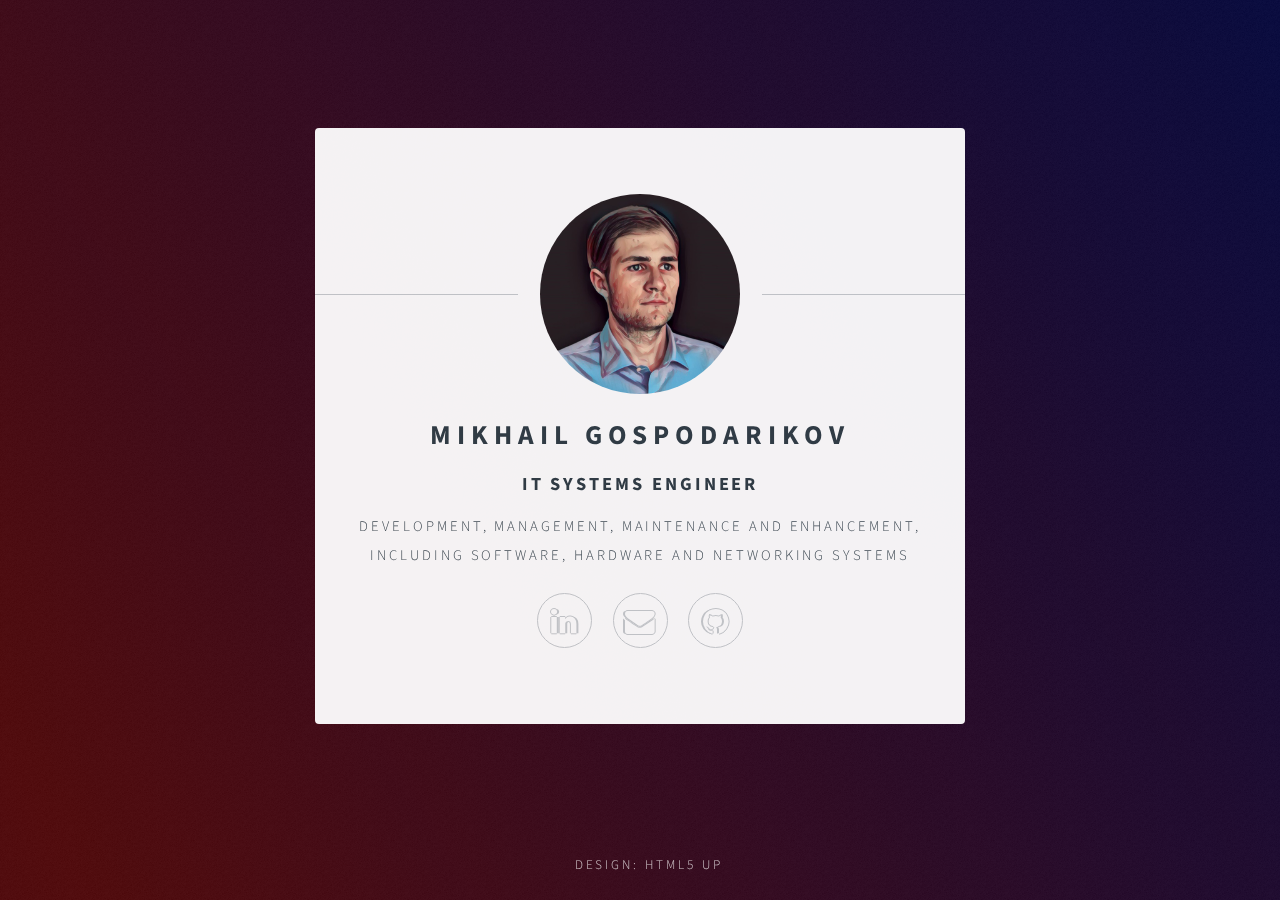
<file: index.html>
<!DOCTYPE HTML>
<!--
	Identity by HTML5 UP
	html5up.net | @ajlkn
	Free for personal and commercial use under the CCA 3.0 license (html5up.net/license)
-->
<html>
	<head>
		<title>Mikhail Gospodarikov</title>
		<meta charset="utf-8" />
		<meta name="viewport" content="width=device-width, initial-scale=1" />
		<!--[if lte IE 8]><script src="assets/js/html5shiv.js"></script><![endif]-->
		<link rel="stylesheet" href="assets/css/main.css" />
		<!--[if lte IE 9]><link rel="stylesheet" href="assets/css/ie9.css" /><![endif]-->
		<!--[if lte IE 8]><link rel="stylesheet" href="assets/css/ie8.css" /><![endif]-->
		<noscript><link rel="stylesheet" href="assets/css/noscript.css" /></noscript>
	</head>
	<body class="is-loading">

		<!-- Wrapper -->
			<div id="wrapper">

				<!-- Main -->
					<section id="main">
						<header>
							<span class="avatar"><img src="images/pp.jpg" width="200" /></span>
							<h1>Mikhail Gospodarikov</h1>
							<h2>IT Systems Engineer</h2>
							<p> development, management, maintenance and enhancement,<br /> including software, hardware and networking systems</p>
						</header>
						<!--
						<hr />
						<h2>Extra Stuff!</h2>
						<form method="post" action="#">
							<div class="field">
								<input type="text" name="name" id="name" placeholder="Name" />
							</div>
							<div class="field">
								<input type="email" name="email" id="email" placeholder="Email" />
							</div>
							<div class="field">
								<div class="select-wrapper">
									<select name="department" id="department">
										<option value="">Department</option>
										<option value="sales">Sales</option>
										<option value="tech">Tech Support</option>
										<option value="null">/dev/null</option>
									</select>
								</div>
							</div>
							<div class="field">
								<textarea name="message" id="message" placeholder="Message" rows="4"></textarea>
							</div>
							<div class="field">
								<input type="checkbox" id="human" name="human" /><label for="human">I'm a human</label>
							</div>
							<div class="field">
								<label>But are you a robot?</label>
								<input type="radio" id="robot_yes" name="robot" /><label for="robot_yes">Yes</label>
								<input type="radio" id="robot_no" name="robot" /><label for="robot_no">No</label>
							</div>
							<ul class="actions">
								<li><a href="#" class="button">Get Started</a></li>
							</ul>
						</form>
						<hr />
						-->
						<footer>
							<ul class="icons">
								<li><a href="https://www.linkedin.com/in/mig0s/" class="fa-linkedin">LinkedIn</a></li>
								<li><a href="mailto:mail@mig0s.tk" class="fa-envelope">Email</a></li>
								<li><a href="https://github.com/mig0s" class="fa-github">GitHub</a></li>
							</ul>
						</footer>
					</section>

				<!-- Footer -->
					<footer id="footer">
						<ul class="copyright">
							<li>Design: <a href="http://html5up.net">HTML5 UP</a></li>
						</ul>
					</footer>

			</div>

		<!-- Scripts -->
			<!--[if lte IE 8]><script src="assets/js/respond.min.js"></script><![endif]-->
			<script>
				if ('addEventListener' in window) {
					window.addEventListener('load', function() { document.body.className = document.body.className.replace(/\bis-loading\b/, ''); });
					document.body.className += (navigator.userAgent.match(/(MSIE|rv:11\.0)/) ? ' is-ie' : '');
				}
			</script>

	</body>
</html>
</file>
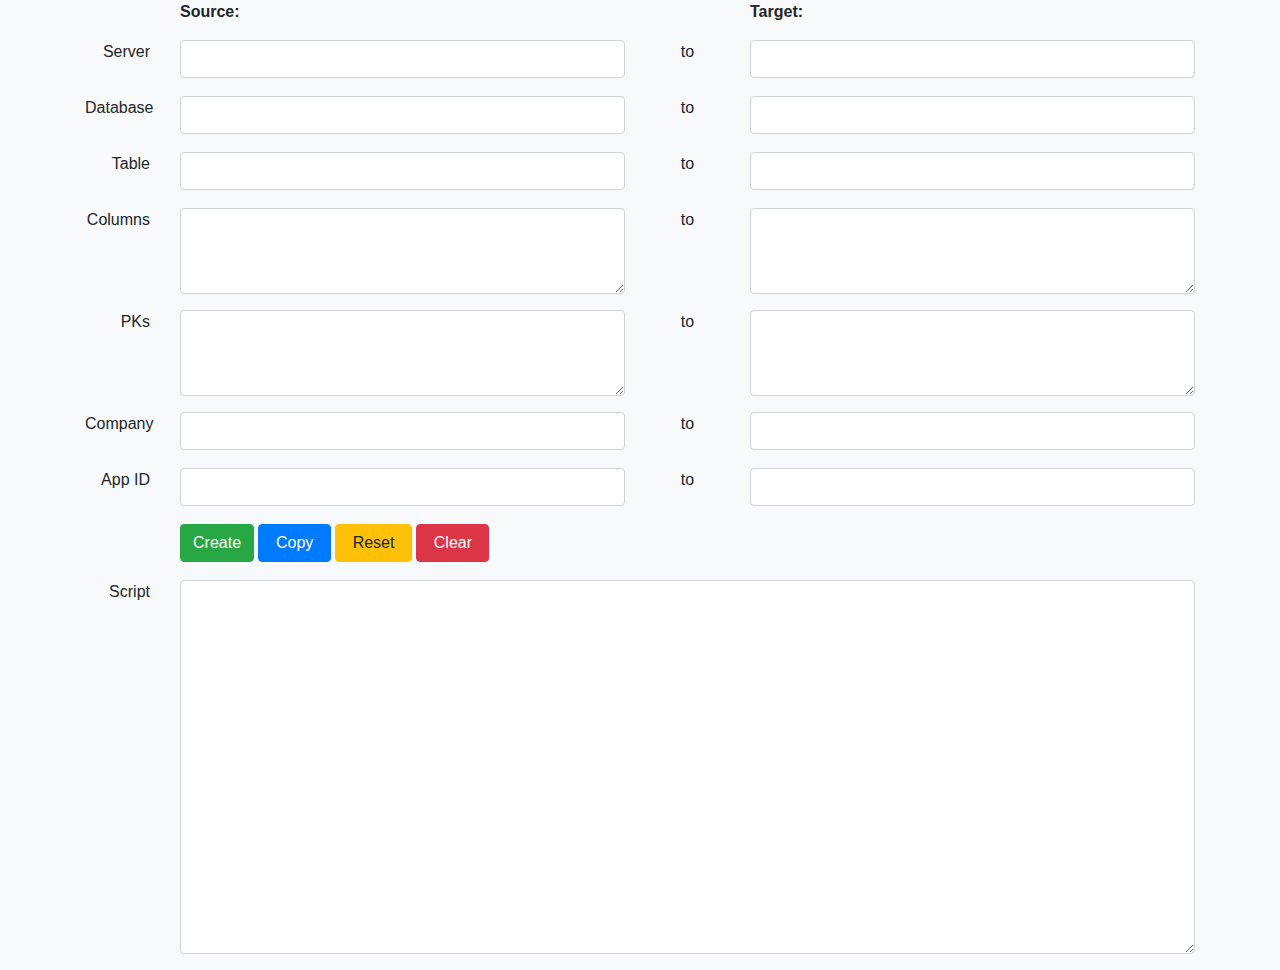
<file: patcher.html>
<!doctype html>
<html lang="en">

<head>
    <meta charset="utf-8">
    <meta name="viewport" content="width=device-width, initial-scale=1, shrink-to-fit=no">
    <meta name="description" content="">
    <meta name="author" content="Mikhail Gospodarikov">
    <title>Patcher</title>
    <link rel="stylesheet" href="https://stackpath.bootstrapcdn.com/bootstrap/4.4.1/css/bootstrap.min.css"
        integrity="sha384-Vkoo8x4CGsO3+Hhxv8T/Q5PaXtkKtu6ug5TOeNV6gBiFeWPGFN9MuhOf23Q9Ifjh" crossorigin="anonymous">
    <style>
        textarea {
            resize: both !important
        }
    </style>
</head>

<body class="bg-light">
    <div class="container">
        <div class="row">
            <div class="col-sm-1">
                <p>&nbsp;</p>
            </div>
            <div class="col-sm">
                <b>Source:</b>
            </div>
            <div class="col-sm-1">
                <p>&nbsp;</p>
            </div>
            <div class="col-sm">
                <b>Target:</b>
            </div>
        </div>
        <div class="row">
            <div class="col-sm">
                <form>
                    <div class="form-group row">
                        <div class="col-sm-1 text-right">
                            <p>Server</p>
                        </div>
                        <div class="col-sm">
                            <input type="text" class="form-control" id="SourceServer">
                        </div>
                        <div class="col-sm-1 text-center">
                            <p>to</p>
                        </div>
                        <div class="col-sm">
                            <input type="text" class="form-control" id="TargetServer">
                        </div>
                    </div>
                    <div class="form-group row">
                        <div class="col-sm-1 text-right">
                            <p>Database</p>
                        </div>
                        <div class="col-sm">
                            <input type="text" class="form-control" id="SourceDatabase">
                        </div>
                        <div class="col-sm-1 text-center">
                            <p>to</p>
                        </div>
                        <div class="col-sm">
                            <input type="text" class="form-control" id="TargetDatabase">
                        </div>
                    </div>
                    <div class="form-group row">
                        <div class="col-sm-1 text-right">
                            <p>Table</p>
                        </div>
                        <div class="col-sm">
                            <input type="text" class="form-control" id="SourceTable">
                        </div>
                        <div class="col-sm-1 text-center">
                            <p>to</p>
                        </div>
                        <div class="col-sm">
                            <input type="text" class="form-control" id="TargetTable">
                        </div>
                    </div>
                    <div class="form-group row">
                        <div class="col-sm-1 text-right">
                            <p>Columns</p>
                        </div>
                        <div class="col-sm">
                            <textarea class="form-control" id="SourceColumns" rows="3"></textarea>
                        </div>
                        <div class="col-sm-1 text-center">
                            <p>to</p>
                        </div>
                        <div class="col-sm">
                            <textarea class="form-control" id="TargetColumns" rows="3"></textarea>
                        </div>
                    </div>
                    <div class="form-group row">
                        <div class="col-sm-1 text-right">
                            <p>PKs</p>
                        </div>
                        <div class="col-sm">
                            <textarea class="form-control" id="SourcePKs" rows="3"></textarea>
                        </div>
                        <div class="col-sm-1 text-center">
                            <p>to</p>
                        </div>
                        <div class="col-sm">
                            <textarea class="form-control" id="TargetPKs" rows="3"></textarea>
                        </div>
                    </div>
                    <div class="form-group row">
                        <div class="col-sm-1 text-right">
                            <p>Company</p>
                        </div>
                        <div class="col-sm">
                            <input type="text" class="form-control" id="SourceCompany">
                        </div>
                        <div class="col-sm-1 text-center">
                            <p>to</p>
                        </div>
                        <div class="col-sm">
                            <input type="text" class="form-control" id="TargetCompany">
                        </div>
                    </div>
                    <div class="form-group row">
                        <div class="col-sm-1 text-right">
                            <p>App ID</p>
                        </div>
                        <div class="col-sm">
                            <input type="text" class="form-control" id="SourceAppID">
                        </div>
                        <div class="col-sm-1 text-center">
                            <p>to</p>
                        </div>
                        <div class="col-sm">
                            <input type="text" class="form-control" id="TargetAppID">
                        </div>
                    </div>
                    <div class="form-group row">
                        <div class="col-sm-1">
                            <p>&nbsp;</p>
                        </div>
                        <div class="col-sm">
                            <button id="Create" type="button" class="btn btn-success">Create</button>
                            <button id="Copy" type="button" class="btn btn-primary">&nbsp;Copy&nbsp;</button>
                            <button id="Reset" type="button" class="btn btn-warning">&nbsp;Reset&nbsp;</button>
                            <button id="Clear" type="button" class="btn btn-danger">&nbsp;Clear&nbsp;</button>
                        </div>
                    </div>
                    <div class="form-group row">
                        <div class="col-sm-1 text-right">
                            <p>Script</p>
                        </div>
                        <div class="col-sm">
                            <textarea class="form-control" id="Script" rows="15"></textarea>
                        </div>
                    </div>
                </form>
            </div>
        </div>
    </div>
    <script src="https://code.jquery.com/jquery-3.4.1.slim.min.js"
        integrity="sha384-J6qa4849blE2+poT4WnyKhv5vZF5SrPo0iEjwBvKU7imGFAV0wwj1yYfoRSJoZ+n"
        crossorigin="anonymous"></script>
    <script src="https://cdn.jsdelivr.net/npm/popper.js@1.16.0/dist/umd/popper.min.js"
        integrity="sha384-Q6E9RHvbIyZFJoft+2mJbHaEWldlvI9IOYy5n3zV9zzTtmI3UksdQRVvoxMfooAo"
        crossorigin="anonymous"></script>
    <script src="https://stackpath.bootstrapcdn.com/bootstrap/4.4.1/js/bootstrap.min.js"
        integrity="sha384-wfSDF2E50Y2D1uUdj0O3uMBJnjuUD4Ih7YwaYd1iqfktj0Uod8GCExl3Og8ifwB6"
        crossorigin="anonymous"></script>
    <script>
        $(document).ready(function () {
            var SourceServer = '';
            var SourceDatabase = '';
            var SourceTable = '';
            var SourceColumns = [];
            var SourcePKs = [];
            var TargetServer = '';
            var TargetDatabase = '';
            var TargetTable = '';
            var TargetColumns = [];
            var TargetPKs = [];
            var Script = ``;
            var SpecialCharacters = /\.|\%|\/|\\|\^|\#|\!|\'/gm;
            //Populating Target fields on change
            $("#SourceServer").on("input", function () {
                SourceServer = $("#SourceServer").val();
                $("#TargetServer").val(SourceServer);
            });
            $("#SourceDatabase").on("input", function () {
                SourceDatabase = $("#SourceDatabase").val();
                $("#TargetDatabase").val(SourceDatabase);
            });
            $("#SourceTable").on("input", function () {
                SourceTable = $("#SourceTable").val();
                $("#TargetTable").val(SourceTable);
            });
            $("#SourceColumns").on("input", function () {
                SourceColumns = $("#SourceColumns").val();
                $("#TargetColumns").val(SourceColumns);
            });
            $("#SourcePKs").on("input", function () {
                SourcePKs = $("#SourcePKs").val();
                $("#TargetPKs").val(SourcePKs);
            });
            //Functions for buttons
            $("#Copy").click(function () {
                $("#Script").select();
                document.execCommand("copy");
            });
            $("#Reset").click(function () {
                $("#Script").val('');
            });
            $("#Clear").click(function () {
                $(":input").val('');
            });
            $("#Create").click(function () {
                SourceServer = $("#SourceServer").val();;
                SourceDatabase = $("#SourceDatabase").val();;
                SourceTable = $("#SourceTable").val();
                TargetServer = $("#TargetServer").val();
                TargetDatabase = $("#TargetDatabase").val();
                TargetTable = $("#TargetTable").val();
                SourceColumns = $("#SourceColumns").val().split(/\n/);
                TargetColumns = $("#TargetColumns").val().split(/\n/);
                Script = `UPDATE TargetTable
SET`;
                for (var i = 0; i < SourceColumns.length; i++) {
                    if (i > 0) {
                        Script += `
    ,[` + TargetColumns[i].replace(SpecialCharacters, '_') + `] = SourceTable.[` + SourceColumns[i].replace(SpecialCharacters, '_') + `]`;
                    } else {
                        Script += `
    [` + TargetColumns[i].replace(SpecialCharacters, '_') + `] = SourceTable.[` + SourceColumns[i].replace(SpecialCharacters, '_') + `]`;
                    }
                }
                Script += `
FROM 
    [` + TargetServer + `].[` + TargetDatabase + `].[dbo].[`;
                if ($("#TargetCompany").val() != '') { Script += $("#TargetCompany").val() + '$' + TargetTable; } else { Script += TargetTable }
                if ($("#TargetAppID").val() != '') { Script += '$' + $("#TargetAppID").val(); }
                Script += `] TargetTable
INNER JOIN 
    [` + SourceServer + `].[` + SourceDatabase + `].[dbo].[`;
                if ($("#SourceCompany").val() != '') { Script += $("#SourceCompany").val() + '$' + SourceTable; } else { Script += SourceTable }
                if ($("#SourceAppID").val() != '') { Script += '$' + $("#SourceAppID").val(); }
                Script += `] SourceTable
        ON`;
                SourcePKs = $('#SourcePKs').val().split(/\n/);
                TargetPKs = $('#TargetPKs').val().split(/\n/);
                for (var i = 0; i < SourcePKs.length; i++) {
                    if (i > 0) {
                        Script += `
            AND TargetTable.[` + TargetPKs[i].replace(SpecialCharacters, '_') + `] = SourceTable.[` + SourcePKs[i].replace(SpecialCharacters, '_') + ']';
                    } else {
                        Script += `
            TargetTable.[` + TargetPKs[0].replace(SpecialCharacters, '_') + `] = SourceTable.[` + SourcePKs[0].replace(SpecialCharacters, '_') + ']';
                    }
                }
                $("#Script").val(Script);
            });
        });
    </script>
</body>

</html>
</file>
<file: assets/css/ie9.css>
/*
	Identity by HTML5 UP
	html5up.net | @ajlkn
	Free for personal and commercial use under the CCA 3.0 license (html5up.net/license)
*/

/* Basic */

	body {
		background-image: url("../../images/bg.jpg");
		background-repeat: no-repeat;
		background-size: cover;
		background-position: bottom center;
		background-attachment: fixed;
	}

		body:after {
			display: none;
		}

/* List */

	ul.icons li a:before {
		color: #c8cccf;
	}

	ul.icons li a:hover:before {
		color: #ff7496;
	}

/* Wrapper */

	#wrapper {
		text-align: center;
	}

/* Main */

	#main {
		display: inline-block;
	}
</file>
<file: assets/css/ie8.css>
/*
	Identity by HTML5 UP
	html5up.net | @ajlkn
	Free for personal and commercial use under the CCA 3.0 license (html5up.net/license)
*/

/* List */

	ul.icons li a {
		-ms-behavior: url("assets/js/PIE.htc");
	}

		ul.icons li a:before {
			text-align: center;
			font-size: 26px;
		}

/* Main */

	#main {
		-ms-behavior: url("assets/js/PIE.htc");
	}

		#main .avatar img {
			-ms-behavior: url("assets/js/PIE.htc");
		}

/* Footer */

	#footer {
		color: #fff;
	}

		#footer .copyright li {
			border-left: solid 1px #fff;
		}
</file>
<file: assets/css/noscript.css>
/*
	Identity by HTML5 UP
	html5up.net | @ajlkn
	Free for personal and commercial use under the CCA 3.0 license (html5up.net/license)
*/

/* Basic */

	body:after {
		display: none;
	}

/* Main */

	#main {
		-moz-transform: none !important;
		-webkit-transform: none !important;
		-ms-transform: none !important;
		transform: none !important;
		opacity: 1 !important;
	}
</file>
<file: assets/css/main.css>
@charset "UTF-8";
@import url(font-awesome.min.css);
@import url("https://fonts.googleapis.com/css?family=Source+Sans+Pro:400");

/*
	Identity by HTML5 UP
	html5up.net | @ajlkn
	Free for personal and commercial use under the CCA 3.0 license (html5up.net/license)
*/

/* Reset */

	html, body, div, span, applet, object, iframe, h1, h2, h3, h4, h5, h6, p, blockquote, pre, a, abbr, acronym, address, big, cite, code, del, dfn, em, img, ins, kbd, q, s, samp, small, strike, strong, sub, sup, tt, var, b, u, i, center, dl, dt, dd, ol, ul, li, fieldset, form, label, legend, table, caption, tbody, tfoot, thead, tr, th, td, article, aside, canvas, details, embed, figure, figcaption, footer, header, hgroup, menu, nav, output, ruby, section, summary, time, mark, audio, video {
		margin: 0;
		padding: 0;
		border: 0;
		font-size: 100%;
		/* font: inherit; */
		vertical-align: baseline;
	}

	article, aside, details, figcaption, figure, footer, header, hgroup, menu, nav, section {
		display: block;
	}

	body {
		line-height: 1;
	}

	ol, ul {
		list-style: none;
	}

	blockquote, q {
		quotes: none;
	}

	blockquote:before, blockquote:after, q:before, q:after {
		content: '';
		content: none;
	}

	table {
		border-collapse: collapse;
		border-spacing: 0;
	}

	body {
		-webkit-text-size-adjust: none;
	}

/* Box Model */

	*, *:before, *:after {
		-moz-box-sizing: border-box;
		-webkit-box-sizing: border-box;
		box-sizing: border-box;
	}

/* Basic */

	@media screen and (max-width: 480px) {

		html, body {
			min-width: 320px;
		}

	}

	body.is-loading *, body.is-loading *:before, body.is-loading *:after {
		-moz-animation: none !important;
		-webkit-animation: none !important;
		-ms-animation: none !important;
		animation: none !important;
		-moz-transition: none !important;
		-webkit-transition: none !important;
		-ms-transition: none !important;
		transition: none !important;
	}

	html {
		height: 100%;
	}

	body {
		height: 100%;
		background-color: #000000;
		background-image: url("images/overlay.png"), -moz-linear-gradient(60deg, rgba(155, 0, 0, 0.5) 5%, rgba(0, 0, 155, 0.35));
		background-image: url("images/overlay.png"), -webkit-linear-gradient(60deg, rgba(155, 0, 0, 0.5) 5%, rgba(0, 0, 155, 0.35));
		background-image: url("images/overlay.png"), -ms-linear-gradient(60deg, rgba(155, 0, 0, 0.5) 5%, rgba(0, 0, 155, 0.35));
		background-image: url("images/overlay.png"), linear-gradient(60deg, rgba(155, 0, 0, 0.5) 5%, rgba(0, 0, 155, 0.35));
		background-repeat: repeat,			no-repeat,			no-repeat;
		background-size: 100px 100px, cover,				cover;
		background-position: top left,		center center,		bottom center;
		background-attachment: fixed,			fixed,				fixed;
	}

		body:after {
			content: '';
			display: block;
			position: fixed;
			top: 0;
			left: 0;
			width: 100%;
			height: inherit;
			opacity: 0;
			z-index: 1;
			background-color: #000000;
			background-image: url("images/overlay.png"), -moz-linear-gradient(60deg, rgba(155, 0, 0, 0.5) 5%, rgba(0, 0, 155, 0.35));
			background-image: url("images/overlay.png"), -webkit-linear-gradient(60deg, rgba(155, 0, 0, 0.5) 5%, rgba(0, 0, 155, 0.35));
			background-image: url("images/overlay.png"), -ms-linear-gradient(60deg, rgba(155, 0, 0, 0.5) 5%, rgba(0, 0, 155, 0.35));
			background-image: url("images/overlay.png"), linear-gradient(60deg, rgba(155, 0, 0, 0.5) 5%, rgba(0, 0, 155, 0.35));
			background-repeat: repeat,			no-repeat;
			background-size: 100px 100px, cover;
			background-position: top left,		center center;
			-moz-transition: opacity 1.75s ease-out;
			-webkit-transition: opacity 1.75s ease-out;
			-ms-transition: opacity 1.75s ease-out;
			transition: opacity 1.75s ease-out;
		}

		body.is-loading:after {
			opacity: 1;
		}

/* Type */

	body, input, select, textarea {
		color: #414f57;
		font-family: "Source Sans Pro", Helvetica, sans-serif;
		font-size: 14pt;
		font-weight: 300;
		line-height: 2;
		letter-spacing: 0.2em;
		text-transform: uppercase;
	}

		@media screen and (max-width: 1680px) {

			body, input, select, textarea {
				font-size: 11pt;
			}

		}

		@media screen and (max-width: 480px) {

			body, input, select, textarea {
				font-size: 10pt;
				line-height: 1.75;
			}

		}

	a {
		-moz-transition: color 0.2s ease, border-color 0.2s ease;
		-webkit-transition: color 0.2s ease, border-color 0.2s ease;
		-ms-transition: color 0.2s ease, border-color 0.2s ease;
		transition: color 0.2s ease, border-color 0.2s ease;
		color: inherit;
		text-decoration: none;
	}

		a:before {
			-moz-transition: color 0.2s ease, text-shadow 0.2s ease;
			-webkit-transition: color 0.2s ease, text-shadow 0.2s ease;
			-ms-transition: color 0.2s ease, text-shadow 0.2s ease;
			transition: color 0.2s ease, text-shadow 0.2s ease;
		}

		a:hover {
			color: #ff7496;
		}

	strong, b {
		color: #313f47;
	}

	em, i {
		font-style: italic;
	}

	p {
		margin: 0 0 1.5em 0;
	}

	h1, h2, h3, h4, h5, h6 {
		color: #313f47;
		line-height: 1.5;
		margin: 0 0 0.75em 0;
	}

		h1 a, h2 a, h3 a, h4 a, h5 a, h6 a {
			color: inherit;
			text-decoration: none;
		}

	h1 {
		font-size: 1.85em;
		letter-spacing: 0.22em;
		margin: 0 0 0.525em 0;
	}

	h2 {
		font-size: 1.25em;
	}

	h3 {
		font-size: 1em;
	}

	h4 {
		font-size: 1em;
	}

	h5 {
		font-size: 1em;
	}

	h6 {
		font-size: 1em;
	}

	@media screen and (max-width: 480px) {

		h1 {
			font-size: 1.65em;
		}

	}

	sub {
		font-size: 0.8em;
		position: relative;
		top: 0.5em;
	}

	sup {
		font-size: 0.8em;
		position: relative;
		top: -0.5em;
	}

	hr {
		border: 0;
		border-bottom: solid 1px #c8cccf;
		margin: 3em 0;
	}

/* Form */

	form {
		margin: 0 0 1.5em 0;
	}

		form > .field {
			margin: 0 0 1.5em 0;
		}

			form > .field > :last-child {
				margin-bottom: 0;
			}

	label {
		color: #313f47;
		display: block;
		font-size: 0.9em;
		margin: 0 0 0.75em 0;
	}

	input[type="text"],
	input[type="password"],
	input[type="email"],
	input[type="tel"],
	select,
	textarea {
		-moz-appearance: none;
		-webkit-appearance: none;
		-ms-appearance: none;
		appearance: none;
		border-radius: 4px;
		border: solid 1px #c8cccf;
		color: inherit;
		display: block;
		outline: 0;
		padding: 0 1em;
		text-decoration: none;
		width: 100%;
	}

		input[type="text"]:invalid,
		input[type="password"]:invalid,
		input[type="email"]:invalid,
		input[type="tel"]:invalid,
		select:invalid,
		textarea:invalid {
			box-shadow: none;
		}

		input[type="text"]:focus,
		input[type="password"]:focus,
		input[type="email"]:focus,
		input[type="tel"]:focus,
		select:focus,
		textarea:focus {
			border-color: #ff7496;
		}

	.select-wrapper {
		text-decoration: none;
		display: block;
		position: relative;
	}

		.select-wrapper:before {
			content: "";
			-moz-osx-font-smoothing: grayscale;
			-webkit-font-smoothing: antialiased;
			font-family: FontAwesome;
			font-style: normal;
			font-weight: normal;
			text-transform: none !important;
		}

		.select-wrapper:before {
			color: #c8cccf;
			display: block;
			height: 2.75em;
			line-height: 2.75em;
			pointer-events: none;
			position: absolute;
			right: 0;
			text-align: center;
			top: 0;
			width: 2.75em;
		}

		.select-wrapper select::-ms-expand {
			display: none;
		}

	input[type="text"],
	input[type="password"],
	input[type="email"],
	select {
		height: 2.75em;
	}

	textarea {
		padding: 0.75em 1em;
	}

	input[type="checkbox"],
	input[type="radio"] {
		-moz-appearance: none;
		-webkit-appearance: none;
		-ms-appearance: none;
		appearance: none;
		display: block;
		float: left;
		margin-right: -2em;
		opacity: 0;
		width: 1em;
		z-index: -1;
	}

		input[type="checkbox"] + label,
		input[type="radio"] + label {
			text-decoration: none;
			color: #414f57;
			cursor: pointer;
			display: inline-block;
			font-size: 1em;
			font-weight: 300;
			padding-left: 2.4em;
			padding-right: 0.75em;
			position: relative;
		}

			input[type="checkbox"] + label:before,
			input[type="radio"] + label:before {
				-moz-osx-font-smoothing: grayscale;
				-webkit-font-smoothing: antialiased;
				font-family: FontAwesome;
				font-style: normal;
				font-weight: normal;
				text-transform: none !important;
			}

			input[type="checkbox"] + label:before,
			input[type="radio"] + label:before {
				border-radius: 4px;
				border: solid 1px #c8cccf;
				content: '';
				display: inline-block;
				height: 1.65em;
				left: 0;
				line-height: 1.58125em;
				position: absolute;
				text-align: center;
				top: 0.15em;
				width: 1.65em;
			}

		input[type="checkbox"]:checked + label:before,
		input[type="radio"]:checked + label:before {
			color: #ff7496;
			content: '\f00c';
		}

		input[type="checkbox"]:focus + label:before,
		input[type="radio"]:focus + label:before {
			border-color: #ff7496;
		}

	input[type="checkbox"] + label:before {
		border-radius: 4px;
	}

	input[type="radio"] + label:before {
		border-radius: 100%;
	}

	::-webkit-input-placeholder {
		color: #616f77 !important;
		opacity: 1.0;
	}

	:-moz-placeholder {
		color: #616f77 !important;
		opacity: 1.0;
	}

	::-moz-placeholder {
		color: #616f77 !important;
		opacity: 1.0;
	}

	:-ms-input-placeholder {
		color: #616f77 !important;
		opacity: 1.0;
	}

	.formerize-placeholder {
		color: #616f77 !important;
		opacity: 1.0;
	}

/* Icon */

	.icon {
		text-decoration: none;
		position: relative;
		border-bottom: none;
	}

		.icon:before {
			-moz-osx-font-smoothing: grayscale;
			-webkit-font-smoothing: antialiased;
			font-family: FontAwesome;
			font-style: normal;
			font-weight: normal;
			text-transform: none !important;
		}

		.icon > .label {
			display: none;
		}

/* List */

	ol {
		list-style: decimal;
		margin: 0 0 1.5em 0;
		padding-left: 1.25em;
	}

		ol li {
			padding-left: 0.25em;
		}

	ul {
		list-style: disc;
		margin: 0 0 1.5em 0;
		padding-left: 1em;
	}

		ul li {
			padding-left: 0.5em;
		}

		ul.alt {
			list-style: none;
			padding-left: 0;
		}

			ul.alt li {
				border-top: solid 1px #c8cccf;
				padding: 0.5em 0;
			}

				ul.alt li:first-child {
					border-top: 0;
					padding-top: 0;
				}

		ul.icons {
			cursor: default;
			list-style: none;
			padding-left: 0;
			margin-top: -0.675em;
		}

			ul.icons li {
				display: inline-block;
				padding: 0.675em 0.5em;
			}

				ul.icons li a {
					text-decoration: none;
					position: relative;
					display: block;
					width: 3.75em;
					height: 3.75em;
					border-radius: 100%;
					border: solid 1px #c8cccf;
					line-height: 3.75em;
					overflow: hidden;
					text-align: center;
					text-indent: 3.75em;
					white-space: nowrap;
				}

					ul.icons li a:before {
						-moz-osx-font-smoothing: grayscale;
						-webkit-font-smoothing: antialiased;
						font-family: FontAwesome;
						font-style: normal;
						font-weight: normal;
						text-transform: none !important;
					}

					ul.icons li a:before {
						color: #ffffff;
						text-shadow: 1.25px 0px 0px #c8cccf, -1.25px 0px 0px #c8cccf, 0px 1.25px 0px #c8cccf, 0px -1.25px 0px #c8cccf;
					}

					ul.icons li a:hover:before {
						text-shadow: 1.25px 0px 0px #ff7496, -1.25px 0px 0px #ff7496, 0px 1.25px 0px #ff7496, 0px -1.25px 0px #ff7496;
					}

					ul.icons li a:before {
						position: absolute;
						top: 0;
						left: 0;
						width: inherit;
						height: inherit;
						font-size: 1.85rem;
						line-height: inherit;
						text-align: center;
						text-indent: 0;
					}

					ul.icons li a:hover {
						border-color: #ff7496;
					}

			@media screen and (max-width: 480px) {

				ul.icons li a:before {
					font-size: 1.5rem;
				}

			}

		ul.actions {
			cursor: default;
			list-style: none;
			padding-left: 0;
		}

			ul.actions li {
				display: inline-block;
				padding: 0 0.75em 0 0;
				vertical-align: middle;
			}

				ul.actions li:last-child {
					padding-right: 0;
				}

	dl {
		margin: 0 0 1.5em 0;
	}

		dl dt {
			display: block;
			margin: 0 0 0.75em 0;
		}

		dl dd {
			margin-left: 1.5em;
		}

/* Button */

	input[type="submit"],
	input[type="reset"],
	input[type="button"],
	button,
	.button {
		-moz-appearance: none;
		-webkit-appearance: none;
		-ms-appearance: none;
		appearance: none;
		-moz-transition: background-color 0.2s ease-in-out, border-color 0.2s ease-in-out, color 0.2s ease-in-out;
		-webkit-transition: background-color 0.2s ease-in-out, border-color 0.2s ease-in-out, color 0.2s ease-in-out;
		-ms-transition: background-color 0.2s ease-in-out, border-color 0.2s ease-in-out, color 0.2s ease-in-out;
		transition: background-color 0.2s ease-in-out, border-color 0.2s ease-in-out, color 0.2s ease-in-out;
		display: inline-block;
		height: 2.75em;
		line-height: 2.75em;
		padding: 0 1.5em;
		background-color: transparent;
		border-radius: 4px;
		border: solid 1px #c8cccf;
		color: #414f57 !important;
		cursor: pointer;
		text-align: center;
		text-decoration: none;
		white-space: nowrap;
	}

		input[type="submit"]:hover,
		input[type="reset"]:hover,
		input[type="button"]:hover,
		button:hover,
		.button:hover {
			border-color: #ff7496;
			color: #ff7496 !important;
		}

		input[type="submit"].icon,
		input[type="reset"].icon,
		input[type="button"].icon,
		button.icon,
		.button.icon {
			padding-left: 1.35em;
		}

			input[type="submit"].icon:before,
			input[type="reset"].icon:before,
			input[type="button"].icon:before,
			button.icon:before,
			.button.icon:before {
				margin-right: 0.5em;
			}

		input[type="submit"].fit,
		input[type="reset"].fit,
		input[type="button"].fit,
		button.fit,
		.button.fit {
			display: block;
			width: 100%;
			margin: 0 0 0.75em 0;
		}

		input[type="submit"].small,
		input[type="reset"].small,
		input[type="button"].small,
		button.small,
		.button.small {
			font-size: 0.8em;
		}

		input[type="submit"].big,
		input[type="reset"].big,
		input[type="button"].big,
		button.big,
		.button.big {
			font-size: 1.35em;
		}

		input[type="submit"].disabled, input[type="submit"]:disabled,
		input[type="reset"].disabled,
		input[type="reset"]:disabled,
		input[type="button"].disabled,
		input[type="button"]:disabled,
		button.disabled,
		button:disabled,
		.button.disabled,
		.button:disabled {
			-moz-pointer-events: none;
			-webkit-pointer-events: none;
			-ms-pointer-events: none;
			pointer-events: none;
			opacity: 0.5;
		}

/* Main */

	#main {
		position: relative;
		max-width: 100%;
		min-width: 27em;
		padding: 4.5em 3em 3em 3em ;
		background: #ffffff;
		border-radius: 4px;
		cursor: default;
		opacity: 0.95;
		text-align: center;
		-moz-transform-origin: 50% 50%;
		-webkit-transform-origin: 50% 50%;
		-ms-transform-origin: 50% 50%;
		transform-origin: 50% 50%;
		-moz-transform: rotateX(0deg);
		-webkit-transform: rotateX(0deg);
		-ms-transform: rotateX(0deg);
		transform: rotateX(0deg);
		-moz-transition: opacity 1s ease, -moz-transform 1s ease;
		-webkit-transition: opacity 1s ease, -webkit-transform 1s ease;
		-ms-transition: opacity 1s ease, -ms-transform 1s ease;
		transition: opacity 1s ease, transform 1s ease;
	}

		#main .avatar {
			position: relative;
			display: block;
			margin-bottom: 1.5em;
		}

			#main .avatar img {
				display: block;
				margin: 0 auto;
				border-radius: 100%;
				box-shadow: 0 0 0 1.5em #ffffff;
			}

			#main .avatar:before {
				content: '';
				display: block;
				position: absolute;
				top: 50%;
				left: -3em;
				width: calc(100% + 6em);
				height: 1px;
				z-index: -1;
				background: #c8cccf;
			}

		@media screen and (max-width: 480px) {

			#main {
				min-width: 0;
				width: 100%;
				padding: 4em 2em 2.5em 2em ;
			}

				#main .avatar:before {
					left: -2em;
					width: calc(100% + 4em);
				}

		}

		body.is-loading #main {
			opacity: 0;
			-moz-transform: rotateX(15deg);
			-webkit-transform: rotateX(15deg);
			-ms-transform: rotateX(15deg);
			transform: rotateX(15deg);
		}

/* Footer */

	#footer {
		-moz-align-self: -moz-flex-end;
		-webkit-align-self: -webkit-flex-end;
		-ms-align-self: -ms-flex-end;
		align-self: flex-end;
		width: 100%;
		padding: 1.5em 0 0 0;
		color: rgba(255, 255, 255, 0.75);
		cursor: default;
		text-align: center;
	}

		#footer .copyright {
			margin: 0;
			padding: 0;
			font-size: 0.9em;
			list-style: none;
		}

			#footer .copyright li {
				display: inline-block;
				margin: 0 0 0 0.45em;
				padding: 0 0 0 0.85em;
				border-left: solid 1px rgba(255, 255, 255, 0.5);
				line-height: 1;
			}

				#footer .copyright li:first-child {
					border-left: 0;
				}

/* Wrapper */

	#wrapper {
		display: -moz-flex;
		display: -webkit-flex;
		display: -ms-flex;
		display: flex;
		-moz-align-items: center;
		-webkit-align-items: center;
		-ms-align-items: center;
		align-items: center;
		-moz-justify-content: space-between;
		-webkit-justify-content: space-between;
		-ms-justify-content: space-between;
		justify-content: space-between;
		-moz-flex-direction: column;
		-webkit-flex-direction: column;
		-ms-flex-direction: column;
		flex-direction: column;
		-moz-perspective: 1000px;
		-webkit-perspective: 1000px;
		-ms-perspective: 1000px;
		perspective: 1000px;
		position: relative;
		min-height: 100%;
		padding: 1.5em;
		z-index: 2;
	}

		#wrapper > * {
			z-index: 1;
		}

		#wrapper:before {
			content: '';
			display: block;
		}

		@media screen and (max-width: 360px) {

			#wrapper {
				padding: 0.75em;
			}

		}

		body.is-ie #wrapper {
			height: 100%;
		}
</file>
